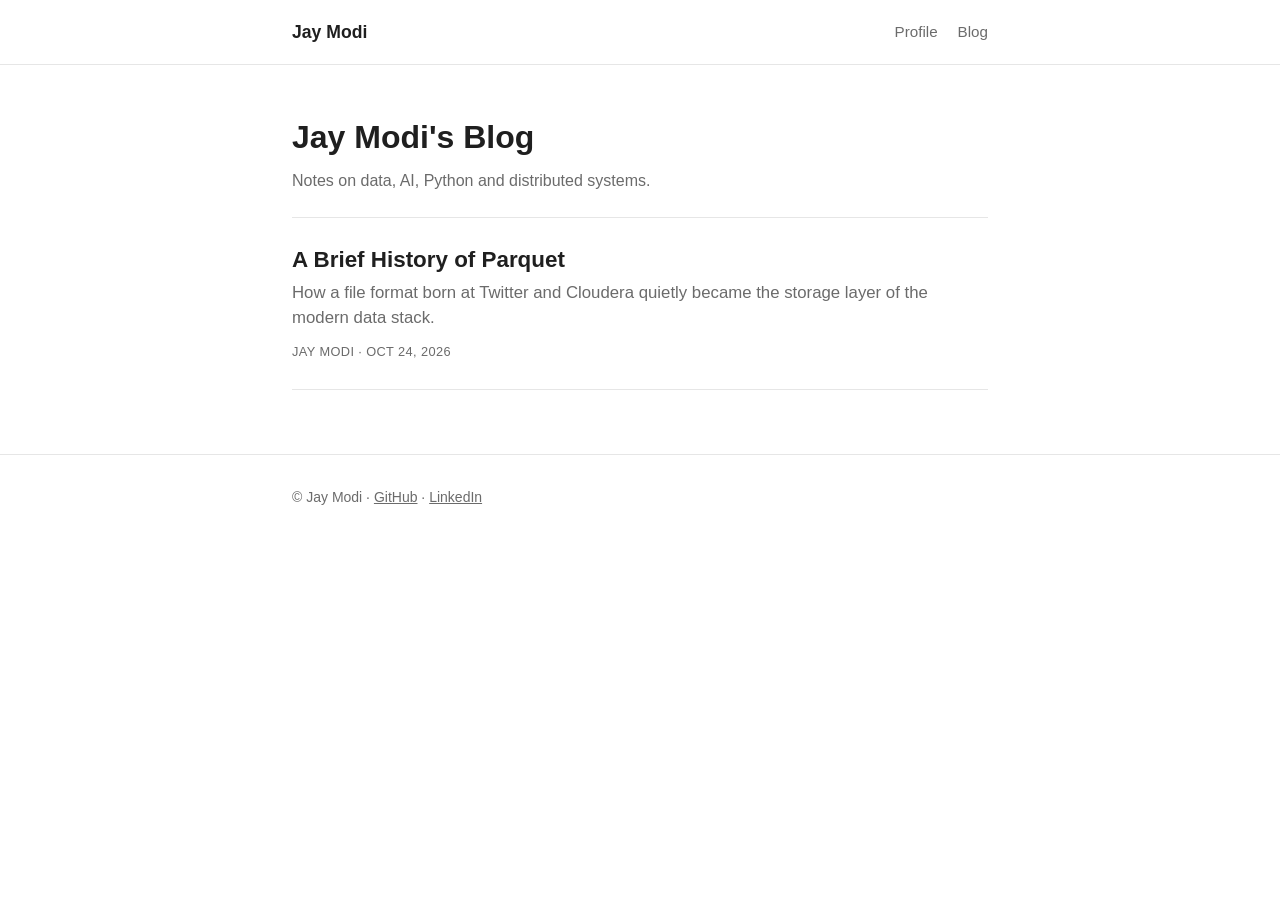
<file: blog/index.html>
<!doctype html>
<html lang="en">
<head>
  <meta charset="utf-8" />
  <meta name="viewport" content="width=device-width, initial-scale=1" />
  <title>Blog | Jay Modi</title>
  <meta name="description" content="Notes on data, AI, Python and distributed systems by Jay Modi." />
  <link rel="icon" href="../favicon.ico" />
  <link href="../media/blog.css" type="text/css" rel="stylesheet" />
</head>
<body>
  <header class="site-header">
    <div class="wrap">
      <a class="brand" href="./">Jay Modi</a>
      <nav><a href="../">Profile</a><a href="./">Blog</a></nav>
    </div>
  </header>

  <main class="wrap">
    <section class="intro">
      <h1>Jay Modi's Blog</h1>
      <p>Notes on data, AI, Python and distributed systems.</p>
    </section>
    <ul class="post-list" id="posts"></ul>
  </main>

  <footer class="site-footer">
    <div class="wrap">&copy; Jay Modi &middot; <a href="https://github.com/mjrulesamrat">GitHub</a> &middot; <a href="https://linkedin.com/in/mjrulesamrat">LinkedIn</a></div>
  </footer>

  <script>
    function escapeHtml(s) {
      return String(s).replace(/[&<>"']/g, function (c) {
        return { '&': '&amp;', '<': '&lt;', '>': '&gt;', '"': '&quot;', "'": '&#39;' }[c];
      });
    }

    function formatDate(iso) {
      return new Date(iso + 'T00:00:00').toLocaleDateString('en-US', { month: 'short', day: 'numeric', year: 'numeric' });
    }

    fetch('posts.json')
      .then(function (res) { return res.json(); })
      .then(function (posts) {
        // Posts dated in the future stay hidden until that day, so drafts can be queued ahead.
        var now = new Date();
        var today = new Date(now.getTime() - now.getTimezoneOffset() * 60000).toISOString().slice(0, 10);
        posts = posts.filter(function (p) { return p.date <= today; });
        posts.sort(function (a, b) { return b.date.localeCompare(a.date); });
        var list = document.getElementById('posts');
        if (!posts.length) {
          list.innerHTML = '<li class="empty">No posts yet.</li>';
          return;
        }
        list.innerHTML = posts.map(function (p) {
          return '<li><a class="post-card" href="' + encodeURIComponent(p.slug) + '/">' +
            '<h2>' + escapeHtml(p.title) + '</h2>' +
            '<p class="post-subtitle">' + escapeHtml(p.subtitle || '') + '</p>' +
            '<div class="meta">' + escapeHtml(p.author) + ' &middot; ' +
            '<time datetime="' + p.date + '">' + formatDate(p.date) + '</time></div>' +
            '</a></li>';
        }).join('');
      });
  </script>
</body>
</html>
</file>
<file: media/blog.css>
/* Substack-style reading layout for /blog */

:root {
	--bg: #ffffff;
	--text: #1f1f1f;
	--muted: #6b6b6b;
	--rule: #e6e6e6;
	--accent: #bc412b;
	--code-bg: #f5f3f0;
}

@media (prefers-color-scheme: dark) {
	:root {
		--bg: #161616;
		--text: #e8e6e3;
		--muted: #9a9a9a;
		--rule: #2c2c2c;
		--accent: #e2725b;
		--code-bg: #222222;
	}
}

* { box-sizing: border-box; }

html { -webkit-text-size-adjust: 100%; }

body {
	margin: 0;
	background: var(--bg);
	color: var(--text);
	font-family: -apple-system, BlinkMacSystemFont, "Segoe UI", Avenir, Helvetica, Arial, sans-serif;
	line-height: 1.5;
}

a { color: inherit; }

.wrap {
	max-width: 728px;
	margin: 0 auto;
	padding: 0 16px;
}

/* header / footer */

.site-header {
	border-bottom: 1px solid var(--rule);
}

.site-header .wrap {
	display: flex;
	align-items: center;
	justify-content: space-between;
	height: 64px;
}

.brand {
	font-weight: 700;
	font-size: 1.1rem;
	text-decoration: none;
}

.site-header nav a {
	margin-left: 1.25rem;
	color: var(--muted);
	text-decoration: none;
	font-size: 0.95rem;
}

.site-header nav a:hover,
.brand:hover { color: var(--accent); }

.site-footer {
	border-top: 1px solid var(--rule);
	margin-top: 4rem;
	padding: 2rem 0;
	color: var(--muted);
	font-size: 0.875rem;
}

/* listing */

.intro {
	padding: 3rem 0 1.5rem;
	border-bottom: 1px solid var(--rule);
}

.intro h1 {
	margin: 0 0 0.5rem;
	font-size: 2rem;
}

.intro p {
	margin: 0;
	color: var(--muted);
}

.post-list {
	list-style: none;
	margin: 0;
	padding: 0;
}

.post-list li {
	border-bottom: 1px solid var(--rule);
}

.post-card {
	display: block;
	padding: 1.75rem 0;
	text-decoration: none;
}

.post-card h2 {
	margin: 0 0 0.35rem;
	font-size: 1.4rem;
	line-height: 1.25;
}

.post-card:hover h2 { color: var(--accent); }

.post-card .post-subtitle {
	margin: 0 0 0.75rem;
	color: var(--muted);
	font-size: 1.05rem;
}

.meta {
	color: var(--muted);
	font-size: 0.8rem;
	letter-spacing: 0.03em;
}

.post-card .meta { text-transform: uppercase; }

.empty {
	padding: 2rem 0;
	color: var(--muted);
}

/* details */

.post-header {
	padding: 3rem 0 1.5rem;
}

.post-title {
	margin: 0 0 0.5rem;
	font-size: 2.5rem;
	line-height: 1.15;
	letter-spacing: -0.01em;
}

.post-header .post-subtitle {
	margin: 0 0 1.5rem;
	color: var(--muted);
	font-size: 1.25rem;
	line-height: 1.4;
}

.byline {
	display: flex;
	align-items: center;
	gap: 0.75rem;
	padding: 1rem 0;
	border-top: 1px solid var(--rule);
	border-bottom: 1px solid var(--rule);
}

.avatar {
	display: inline-flex;
	align-items: center;
	justify-content: center;
	width: 40px;
	height: 40px;
	border-radius: 50%;
	background: var(--accent);
	color: #fff;
	font-weight: 700;
}

.byline-author { font-weight: 600; }

.post-body {
	font-family: Georgia, "Times New Roman", serif;
	font-size: 1.2rem;
	line-height: 1.7;
	overflow-wrap: break-word;
}

.post-body h2,
.post-body h3 {
	font-family: -apple-system, BlinkMacSystemFont, "Segoe UI", Avenir, Helvetica, Arial, sans-serif;
	line-height: 1.3;
	margin: 2.25rem 0 0.75rem;
}

.post-body h2 { font-size: 1.6rem; }
.post-body h3 { font-size: 1.25rem; }

.post-body p,
.post-body ul,
.post-body ol { margin: 0 0 1.25rem; }

.post-body li { margin-bottom: 0.4rem; }

.post-body a {
	color: var(--accent);
	text-underline-offset: 2px;
}

.post-body h1 {
	font-family: -apple-system, BlinkMacSystemFont, "Segoe UI", Avenir, Helvetica, Arial, sans-serif;
	font-size: 2rem;
	line-height: 1.25;
	margin: 2.75rem 0 1rem;
}

.post-body h1,
.post-body h2 { scroll-margin-top: 1.5rem; }

.post-body blockquote {
	margin: 1.75rem 0;
	padding: 0.25rem 0 0.25rem 1.25rem;
	border-left: 3px solid var(--accent);
	color: var(--muted);
	font-style: italic;
}

.post-body blockquote p:last-child { margin-bottom: 0; }

/* image block: ![alt](images/file.svg "Caption") */

.post-body figure {
	margin: 2rem 0;
}

.post-body img {
	display: block;
	max-width: 100%;
	height: auto;
	margin: 0 auto;
	border-radius: 6px;
}

.post-body figcaption {
	margin-top: 0.6rem;
	text-align: center;
	color: var(--muted);
	font-size: 0.9rem;
	font-family: -apple-system, BlinkMacSystemFont, "Segoe UI", Avenir, Helvetica, Arial, sans-serif;
}

/* contents sidebar: inline above the post on narrow screens, pinned beside it on wide ones */

.toc {
	margin: 1.5rem 0 2rem;
	font-size: 0.9rem;
}

.toc summary {
	cursor: pointer;
	color: var(--muted);
	font-size: 0.75rem;
	font-weight: 600;
	letter-spacing: 0.08em;
	text-transform: uppercase;
}

.toc ul {
	list-style: none;
	margin: 0.75rem 0 0;
	padding: 0 0 0 0.75rem;
	border-left: 1px solid var(--rule);
}

.toc li { margin: 0.4rem 0; }

.toc .toc-h2 { padding-left: 0.75rem; }

.toc a {
	color: var(--muted);
	text-decoration: none;
	line-height: 1.35;
}

.toc a:hover,
.toc a.active { color: var(--accent); }

@media (min-width: 1240px) {
	.toc {
		position: fixed;
		top: 96px;
		left: calc(50% + 380px);
		width: 220px;
		max-height: calc(100vh - 128px);
		overflow-y: auto;
		margin: 0;
	}

	.toc summary {
		pointer-events: none;
		list-style: none;
	}

	.toc summary::-webkit-details-marker { display: none; }
}

.post-body code {
	font-family: Monaco, Menlo, Consolas, monospace;
	font-size: 0.85em;
	background: var(--code-bg);
	padding: 0.1em 0.35em;
	border-radius: 4px;
}

.post-body pre {
	background: var(--code-bg);
	padding: 1rem;
	border-radius: 6px;
	overflow-x: auto;
	font-size: 0.95rem;
	line-height: 1.5;
}

.post-body pre code {
	padding: 0;
	background: none;
}

.post-body table {
	width: 100%;
	border-collapse: collapse;
	margin: 0 0 1.25rem;
	font-size: 1rem;
	display: block;
	overflow-x: auto;
}

.post-body th,
.post-body td {
	text-align: left;
	padding: 0.5rem 0.75rem;
	border-bottom: 1px solid var(--rule);
}

.post-body hr {
	border: 0;
	border-top: 1px solid var(--rule);
	margin: 2.5rem 0;
}

.post-footer {
	margin-top: 3rem;
	padding-top: 1.5rem;
	border-top: 1px solid var(--rule);
}

.post-footer a {
	color: var(--muted);
	text-decoration: none;
}

.post-footer a:hover { color: var(--accent); }

@media (max-width: 600px) {
	.post-title { font-size: 1.9rem; }
	.post-body { font-size: 1.1rem; }
}
</file>
